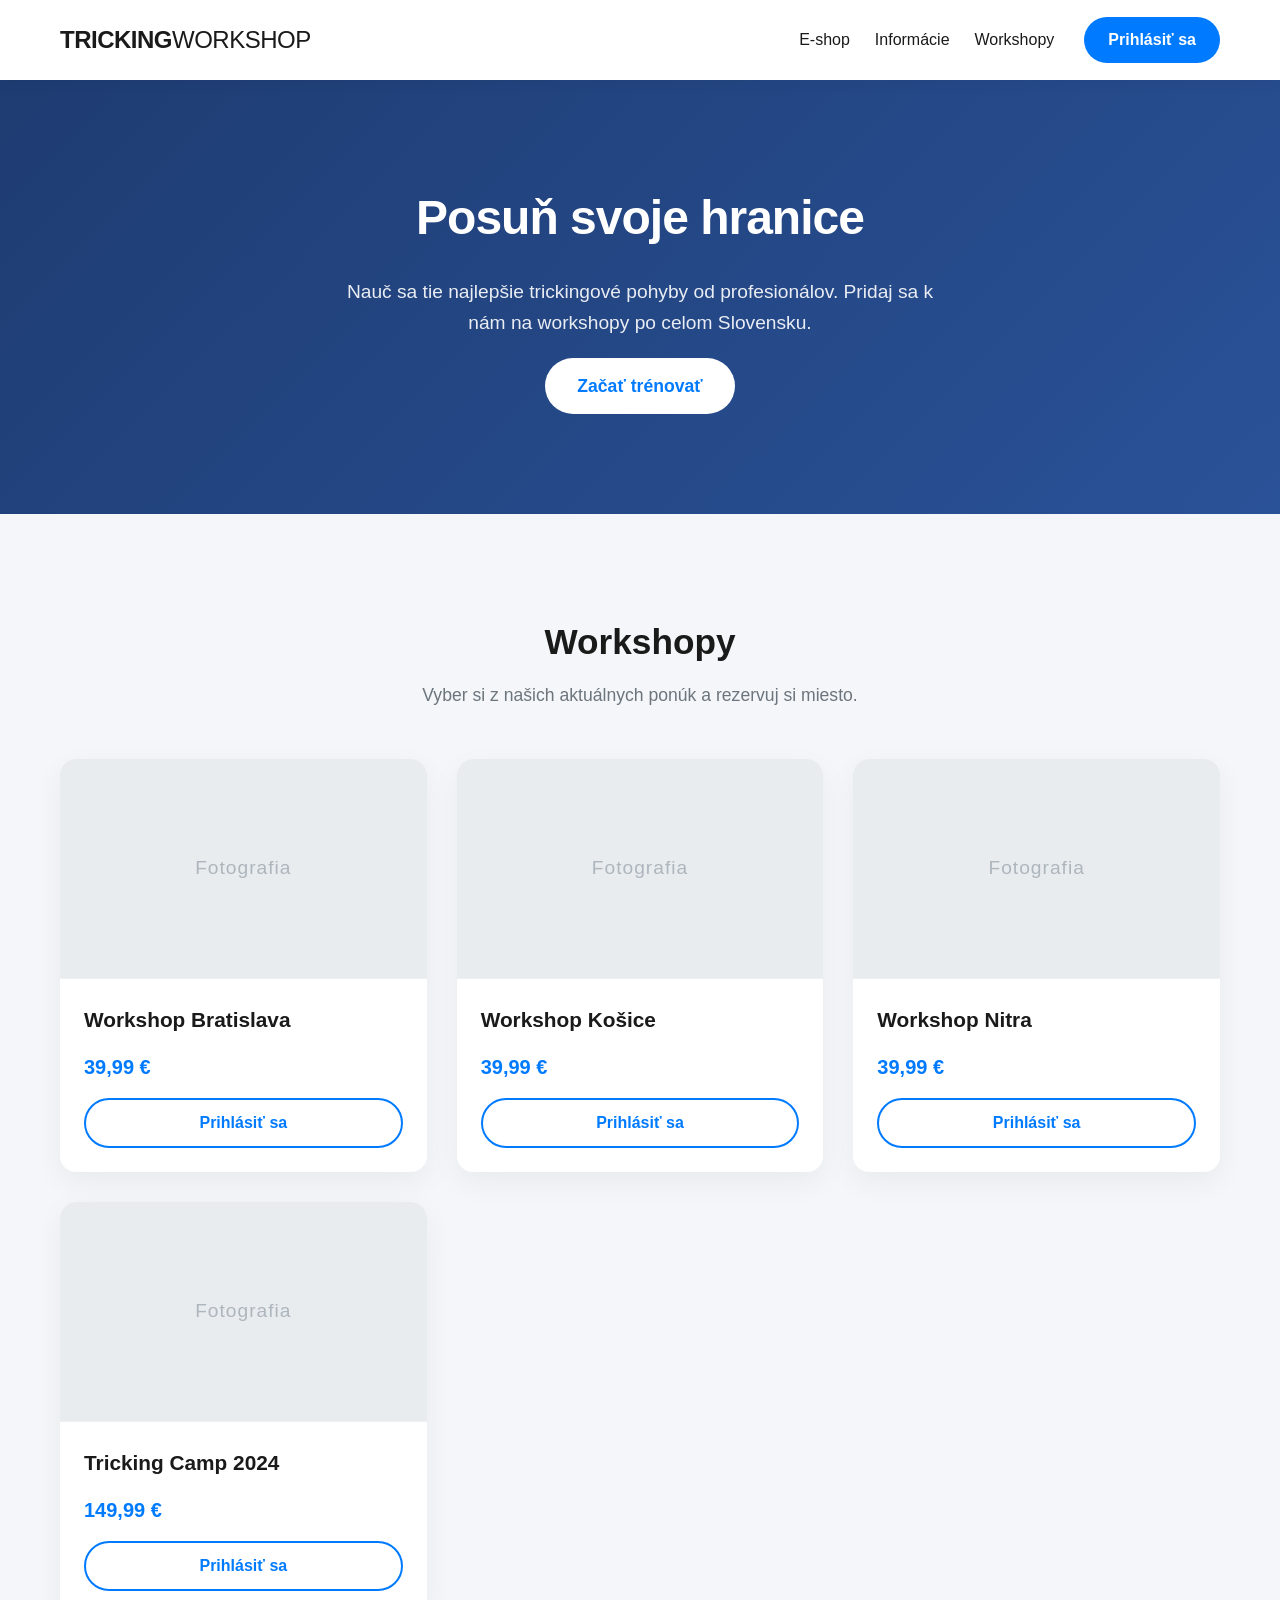
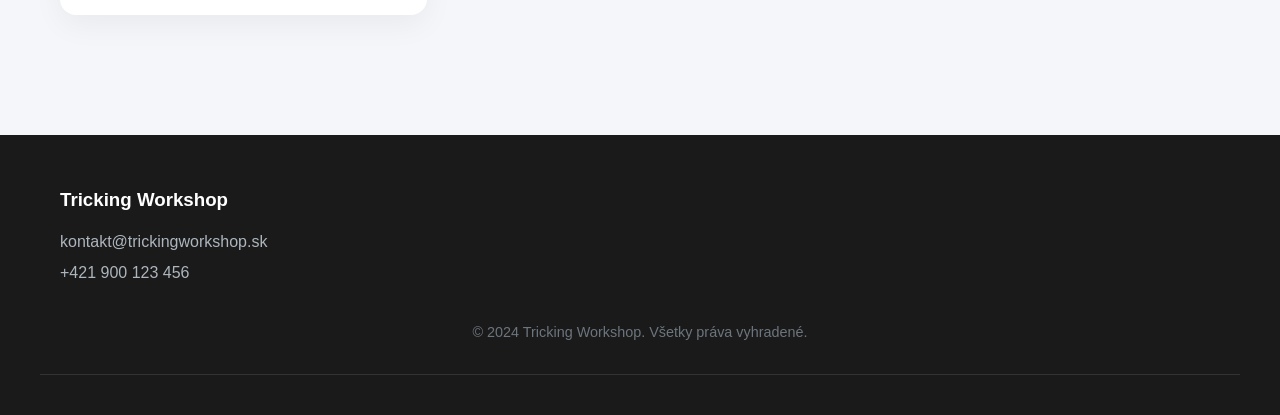
<file: html/index.html>
<!DOCTYPE html>
<html lang="sk">
<head>
    <meta charset="UTF-8">
    <meta name="viewport" content="width=device-width, initial-scale=1.0">
    <title>Tricking Workshop</title>
    <link rel="stylesheet" href="../public/css/style.css">
</head>
<body>

<!-- Hlavička a Navigácia -->
<header class="site-header">
    <div class="container header-inner">
        <a href="#" class="logo">TRICKING<span>WORKSHOP</span></a>

        <input type="checkbox" id="menu-toggle" class="menu-toggle">
        <label for="menu-toggle" class="hamburger">&#9776;</label>

        <nav class="main-nav">
            <ul>
                <li><a href="eshop.html">E-shop</a></li>
                <li><a href="#info">Informácie</a></li>
                <li><a href="#workshopy">Workshopy</a></li>
            </ul>
            <a href="#registracia" class="btn btn-primary nav-btn">Prihlásiť sa</a>
        </nav>
    </div>
</header>

<!-- Úvodná sekcia (Hero) -->
<section class="hero">
    <div class="container hero-content">
        <h1>Posuň svoje hranice</h1>
        <p>Nauč sa tie najlepšie trickingové pohyby od profesionálov. Pridaj sa k nám na workshopy po celom Slovensku.</p>
        <a href="#eshp" class="btn btn-large">Začať trénovať</a>
    </div>
</section>

<!-- Sekcia: E-shop / Produkty -->
<section id="eshp" class="section">
    <div class="container">
        <div class="section-header">
            <h2>Workshopy</h2>
            <p>Vyber si z našich aktuálnych ponúk a rezervuj si miesto.</p>
        </div>

        <div class="grid">

            <article class="card">
                <div class="card-image">Fotografia</div>
                <div class="card-content">
                    <h3 class="card-title">Workshop Bratislava</h3>
                    <div class="card-footer">
                        <span class="price">39,99 €</span>
                    </div>
                    <a href="#" class="btn btn-outline">Prihlásiť sa</a>
                </div>
            </article>

            <article class="card">
                <div class="card-image">Fotografia</div>
                <div class="card-content">
                    <h3 class="card-title">Workshop Košice</h3>
                    <div class="card-footer">
                        <span class="price">39,99 €</span>
                    </div>
                    <a href="#" class="btn btn-outline">Prihlásiť sa</a>
                </div>
            </article>

            <article class="card">
                <div class="card-image">Fotografia</div>
                <div class="card-content">
                    <h3 class="card-title">Workshop Nitra</h3>
                    <div class="card-footer">
                        <span class="price">39,99 €</span>
                    </div>
                    <a href="#" class="btn btn-outline">Prihlásiť sa</a>
                </div>
            </article>

            <!-- Produkt 6 -->
            <article class="card">
                <div class="card-image">Fotografia</div>
                <div class="card-content">
                    <h3 class="card-title">Tricking Camp 2024</h3>
                    <div class="card-footer">
                        <span class="price">149,99 €</span>
                    </div>
                    <a href="#" class="btn btn-outline">Prihlásiť sa</a>
                </div>
            </article>

        </div>
    </div>
</section>

<!-- Pätička -->
<footer class="site-footer">
    <div class="container footer-content">
        <div class="footer-info">
            <h3>Tricking Workshop</h3>
            <p>kontakt@trickingworkshop.sk</p>
            <p>+421 900 123 456</p>
        </div>
        <div class="footer-copy">
            <p>&copy; 2024 Tricking Workshop. Všetky práva vyhradené.</p>
        </div>
    </div>
</footer>

</body>
</html>
</file>
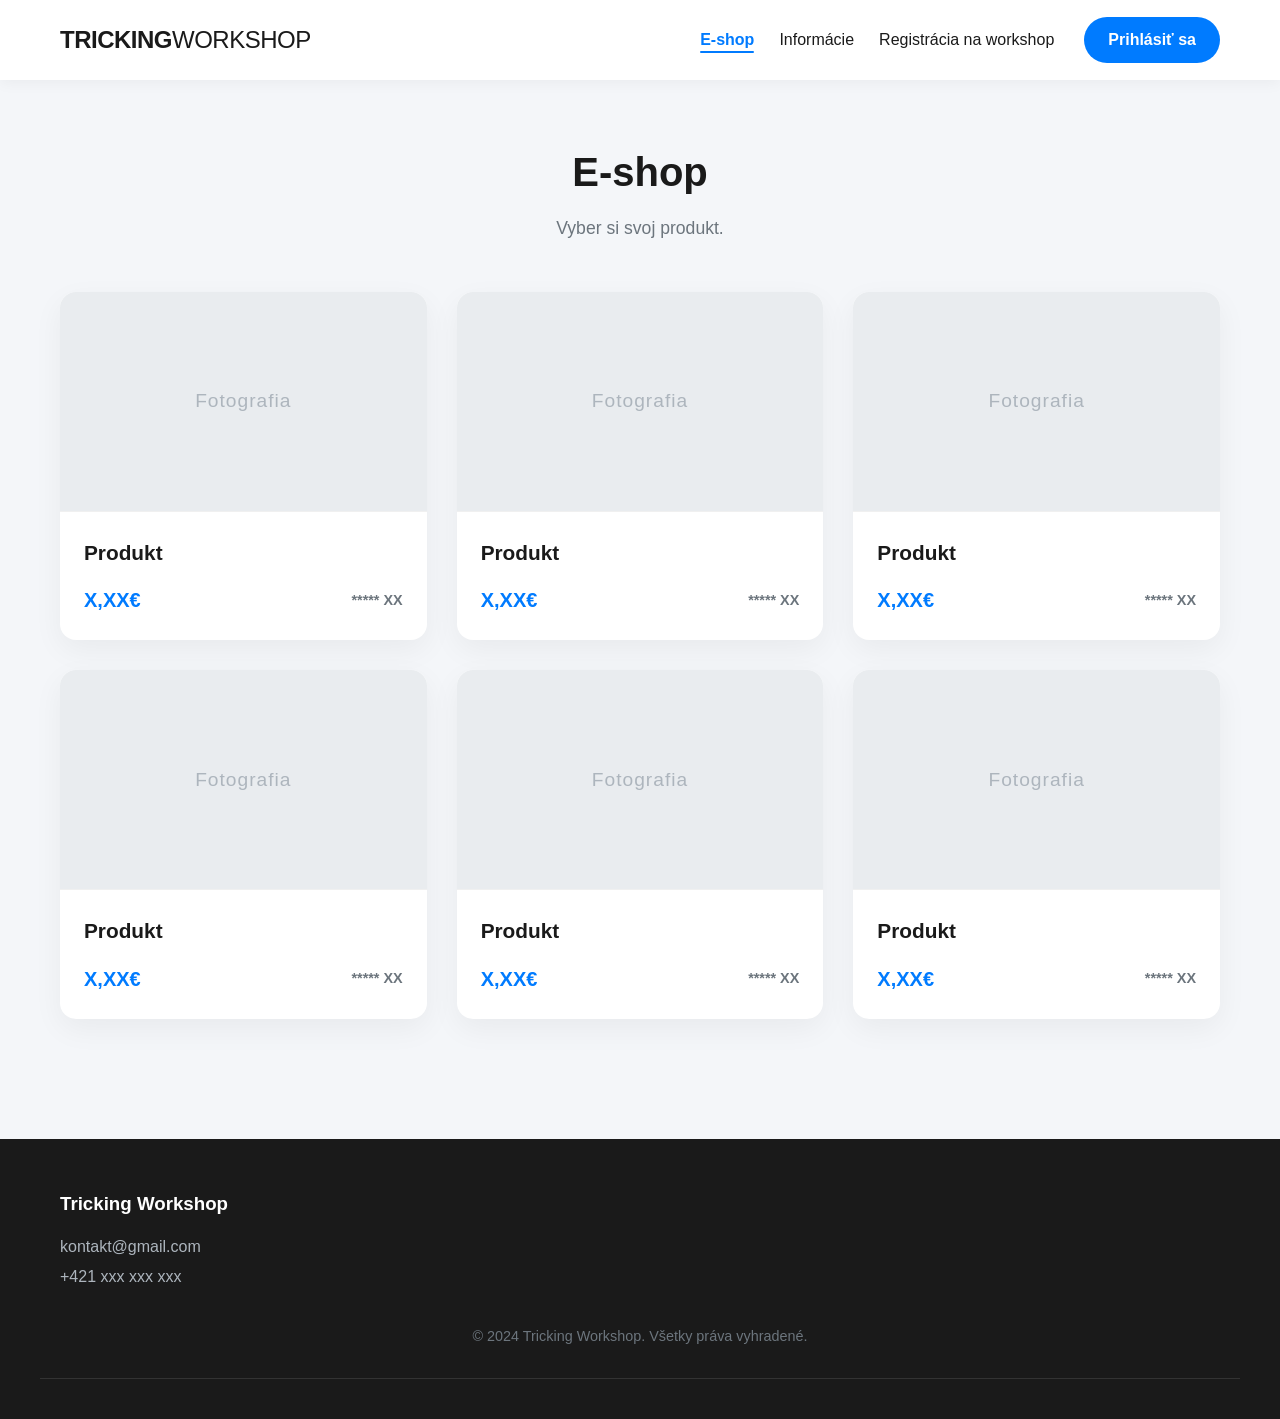
<file: html/eshop.html>
<!DOCTYPE html>
<html lang="sk">
<head>
    <meta charset="UTF-8">
    <meta name="viewport" content="width=device-width, initial-scale=1.0">
    <title>E-shop | Tricking Workshop</title>
    <link rel="stylesheet" href="../public/css/style.css">
</head>
<body>

<!-- HLAVIČKA (rovnaká ako na hlavnej stránke, len iné odkazy) -->
<header class="site-header">
    <div class="container header-inner">
        <a href="index.html" class="logo">TRICKING<span>WORKSHOP</span></a>

        <input type="checkbox" id="menu-toggle" class="menu-toggle">
        <label for="menu-toggle" class="hamburger">&#9776;</label>

        <nav class="main-nav">
            <ul>
                <li><a href="eshop.html" class="active">E-shop</a></li>
                <li><a href="#info">Informácie</a></li>
                <li><a href="#workshopy">Registrácia na workshop</a></li>
            </ul>
            <a href="#registracia" class="btn btn-primary nav-btn">Prihlásiť sa</a>
        </nav>
    </div>
</header>

<!-- HLAVNÝ OBSAH E-SHOPU -->
<main class="section">
    <div class="container">
        <!-- Nadpis stránky -->
        <div class="section-header">
            <h1>E-shop</h1>
            <p>Vyber si svoj produkt.</p>
        </div>

        <!-- Mriežka produktov (6 kariet) -->
        <div class="grid">

            <!-- Produkt 1 -->
            <a href="#produkt-1" class="card">
                <div class="card-image">Fotografia</div>
                <div class="card-content">
                    <h3 class="card-title">Produkt</h3>
                    <div class="card-footer">
                        <span class="price">X,XX€</span>
                        <span class="rating">***** XX</span>
                    </div>
                </div>
            </a>

            <!-- Produkt 2 -->
            <a href="#produkt-2" class="card">
                <div class="card-image">Fotografia</div>
                <div class="card-content">
                    <h3 class="card-title">Produkt</h3>
                    <div class="card-footer">
                        <span class="price">X,XX€</span>
                        <span class="rating">***** XX</span>
                    </div>
                </div>
            </a>

            <!-- Produkt 3 -->
            <a href="#produkt-3" class="card">
                <div class="card-image">Fotografia</div>
                <div class="card-content">
                    <h3 class="card-title">Produkt</h3>
                    <div class="card-footer">
                        <span class="price">X,XX€</span>
                        <span class="rating">***** XX</span>
                    </div>
                </div>
            </a>

            <!-- Produkt 4 -->
            <a href="#produkt-4" class="card">
                <div class="card-image">Fotografia</div>
                <div class="card-content">
                    <h3 class="card-title">Produkt</h3>
                    <div class="card-footer">
                        <span class="price">X,XX€</span>
                        <span class="rating">***** XX</span>
                    </div>
                </div>
            </a>

            <!-- Produkt 5 -->
            <a href="#produkt-5" class="card">
                <div class="card-image">Fotografia</div>
                <div class="card-content">
                    <h3 class="card-title">Produkt</h3>
                    <div class="card-footer">
                        <span class="price">X,XX€</span>
                        <span class="rating">***** XX</span>
                    </div>
                </div>
            </a>

            <!-- Produkt 6 -->
            <a href="#produkt-6" class="card">
                <div class="card-image">Fotografia</div>
                <div class="card-content">
                    <h3 class="card-title">Produkt</h3>
                    <div class="card-footer">
                        <span class="price">X,XX€</span>
                        <span class="rating">***** XX</span>
                    </div>
                </div>
            </a>

        </div>
    </div>
</main>

<!-- PÄTIČKA -->
<footer class="site-footer">
    <div class="container footer-content">
        <div class="footer-info">
            <h3>Tricking Workshop</h3>
            <p>kontakt@gmail.com</p>
            <p>+421 xxx xxx xxx</p>
        </div>
        <div class="footer-copy">
            <p>&copy; 2024 Tricking Workshop. Všetky práva vyhradené.</p>
        </div>
    </div>
</footer>

</body>
</html>
</file>
<file: public/css/style.css>
/* --- 1. ZÁKLADNÉ NASTAVENIA A PREMENNÉ --- */
:root {
    --primary-color: #007bff; /* Modrá z vášho návrhu */
    --primary-hover: #0056b3;
    --bg-color: #f4f6f9;
    --card-bg: #ffffff;
    --text-main: #1a1a1a;
    --text-muted: #6c757d;
    --border-radius: 16px;
    --transition: all 0.3s ease;
}

* {
    margin: 0;
    padding: 0;
    box-sizing: border-box;
    font-family: 'Segoe UI', Roboto, Helvetica, Arial, sans-serif;
}

body {
    background-color: var(--bg-color);
    color: var(--text-main);
    line-height: 1.6;
}

.container {
    max-width: 1200px;
    margin: 0 auto;
    padding: 0 20px;
}

.btn {
    display: inline-block;
    text-align: center;
    text-decoration: none;
    font-weight: 600;
    border-radius: 50px;
    cursor: pointer;
    transition: var(--transition);
    border: none;
    padding: 10px 24px;
}

.btn-primary {
    background-color: var(--primary-color);
    color: #fff;
}

.btn-primary:hover {
    background-color: var(--primary-hover);
    transform: translateY(-2px);
}

.btn-outline {
    background: transparent;
    color: var(--primary-color);
    border: 2px solid var(--primary-color);
    width: 100%;
    margin-top: 15px;
}

.btn-outline:hover {
    background: var(--primary-color);
    color: #fff;
}

.btn-large {
    padding: 14px 32px;
    font-size: 1.1rem;
    background: #fff;
    color: var(--primary-color);
    margin-top: 20px;
}

.btn-large:hover {
    background: var(--primary-color);
    color: #fff;
}

/* --- 3. HLAVIČKA A NAVIGÁCIA --- */
.site-header {
    background: rgba(255, 255, 255, 0.95);
    backdrop-filter: blur(10px);
    position: sticky;
    top: 0;
    z-index: 100;
    box-shadow: 0 2px 15px rgba(0,0,0,0.05);
}

.header-inner {
    display: flex;
    justify-content: space-between;
    align-items: center;
    height: 80px;
}

.logo {
    font-size: 1.5rem;
    font-weight: 800;
    text-decoration: none;
    color: var(--text-main);
    letter-spacing: -0.5px;
}

.logo span {
    font-weight: 300;
}

.main-nav {
    display: flex;
    align-items: center;
    gap: 30px;
}

.main-nav ul {
    list-style: none;
    display: flex;
    gap: 25px;
}

.main-nav a.active {
    text-decoration: underline;
    /* prípadne iný štýl, napr. hrubšie písmo */
    font-weight: bold;
}

.main-nav a:not(.btn) {
    text-decoration: none;
    color: var(--text-main);
    font-weight: 500;
    transition: var(--transition);
}

.main-nav a:not(.btn):hover {
    color: var(--primary-color);
}

/* Skryté mobilné menu */
.menu-toggle, .hamburger {
    display: none;
}

/* --- 4. HERO SEKCE (Úvod) --- */
.hero {
    background: linear-gradient(135deg, #1e3c72 0%, #2a5298 100%);
    color: white;
    text-align: center;
    padding: 100px 20px;
    margin-bottom: 40px;
}

.hero h1 {
    font-size: 3rem;
    margin-bottom: 20px;
    letter-spacing: -1px;
}

.hero p {
    font-size: 1.2rem;
    max-width: 600px;
    margin: 0 auto;
    opacity: 0.9;
}

/* --- 5. SEKCIE A GRID (E-shop) --- */
.section {
    padding: 60px 0;
}

.section-header {
    text-align: center;
    margin-bottom: 50px;
}

.section-header h2 {
    font-size: 2.2rem;
    margin-bottom: 10px;
}

.section-header p {
    color: var(--text-muted);
    font-size: 1.1rem;
}

.grid {
    display: grid;
    grid-template-columns: repeat(auto-fill, minmax(300px, 1fr));
    gap: 30px;
}

/* --- 6. KARTY PRODUKTOV --- */
.card {
    background: var(--card-bg);
    border-radius: var(--border-radius);
    overflow: hidden;
    box-shadow: 0 10px 30px rgba(0,0,0,0.05);
    transition: var(--transition);
    display: flex;
    flex-direction: column;
}

.card:hover {
    transform: translateY(-8px);
    box-shadow: 0 15px 40px rgba(0,0,0,0.12);
}

.card-image {
    background: #e9ecef;
    height: 220px;
    display: flex;
    align-items: center;
    justify-content: center;
    color: #adb5bd;
    font-size: 1.2rem;
    font-weight: 500;
    letter-spacing: 1px;
}

.card-content {
    padding: 24px;
    display: flex;
    flex-direction: column;
    flex-grow: 1;
}

.card-title {
    font-size: 1.3rem;
    margin-bottom: 15px;
}

.card-footer {
    display: flex;
    justify-content: space-between;
    align-items: center;
    margin-top: auto;
}

.price {
    font-size: 1.25rem;
    font-weight: 700;
    color: var(--primary-color);
}

.rating {
    font-size: 0.9rem;
    color: #ffc107;
}

/* --- 7. PÄTIČKA --- */
.site-footer {
    background: #1a1a1a;
    color: #fff;
    padding: 50px 0 20px;
    margin-top: 60px;
}

.footer-content {
    display: flex;
    justify-content: space-between;
    flex-wrap: wrap;
    gap: 30px;
    border-bottom: 1px solid #333;
    padding-bottom: 30px;
    margin-bottom: 20px;
}

.footer-info h3 {
    margin-bottom: 15px;
}

.footer-info p {
    color: #adb5bd;
    margin-bottom: 5px;
}

.footer-copy {
    text-align: center;
    color: #6c757d;
    width: 100%;
    font-size: 0.9rem;
}

/* --- 8. RESPONZIVITA (Mobil) --- */
@media (max-width: 768px) {
    .hero h1 {
        font-size: 2.2rem;
    }

    .hamburger {
        display: block;
        font-size: 1.8rem;
        cursor: pointer;
    }

    .main-nav {
        display: none;
        position: absolute;
        top: 80px;
        left: 0;
        width: 100%;
        background: #fff;
        flex-direction: column;
        padding: 20px;
        box-shadow: 0 10px 15px rgba(0,0,0,0.1);
    }

    .main-nav ul {
        flex-direction: column;
        align-items: center;
        margin-bottom: 15px;
    }

    /* Zobrazenie menu po kliknutí na hamburger (bez JS) */
    .menu-toggle:checked ~ .main-nav {
        display: flex;
    }

    .nav-btn {
        width: 100%;
    }
}
/* =========================================
   DOPLNENIE PRE E-SHOP STRÁNKU
   ========================================= */

/* 1. Aktívny odkaz v navigácii (aby bolo vidno, na ktorej sme stránke) */
.main-nav a.active {
    color: var(--primary-color);
    font-weight: 700;
    position: relative;
}

.main-nav a.active::after {
    content: '';
    position: absolute;
    bottom: -5px;
    left: 0;
    width: 100%;
    height: 2px;
    background-color: var(--primary-color);
    border-radius: 2px;
}

/* 2. Úprava karty, keďže je to teraz odkaz (<a>) */
.card {
    text-decoration: none; /* Odstráni podčiarknutie odkazu */
    color: inherit;        /* Zdedí farbu textu, nie modrú farbu odkazu */
    cursor: pointer;
}

/* 3. Jemný efekt na obrázok pri prejdení myšou (voliteľné, ale pekné) */
.card:hover .card-image {
    background-color: #dee2e6; /* Jemne stmavne pozadie fotky */
}

/* 4. Úprava nadpisu H1, aby nebol príliš veľký (keďže ho máme v sekcii) */
.section-header h1 {
    font-size: 2.5rem;
    margin-bottom: 10px;
    color: var(--text-main);
}

/* 5. Oprava paddingu pre karty, aby mali fotky pekný pomer */
.card-image {
    border-bottom: 1px solid #f0f0f0;
}

/* 6. Ak používaš rating s hviezdičkami, nastavíme im farbu */
.rating {
    color: var(--text-muted); /* Sivá farba pre "***** XX" */
    font-weight: 600;
    font-size: 0.9rem;
}

/* 7. Oprava pre mobil - ak je karta odkaz, nesmie sa lámať text divne */
@media (max-width: 768px) {
    .section-header h1 {
        font-size: 2rem;
    }
}
</file>
